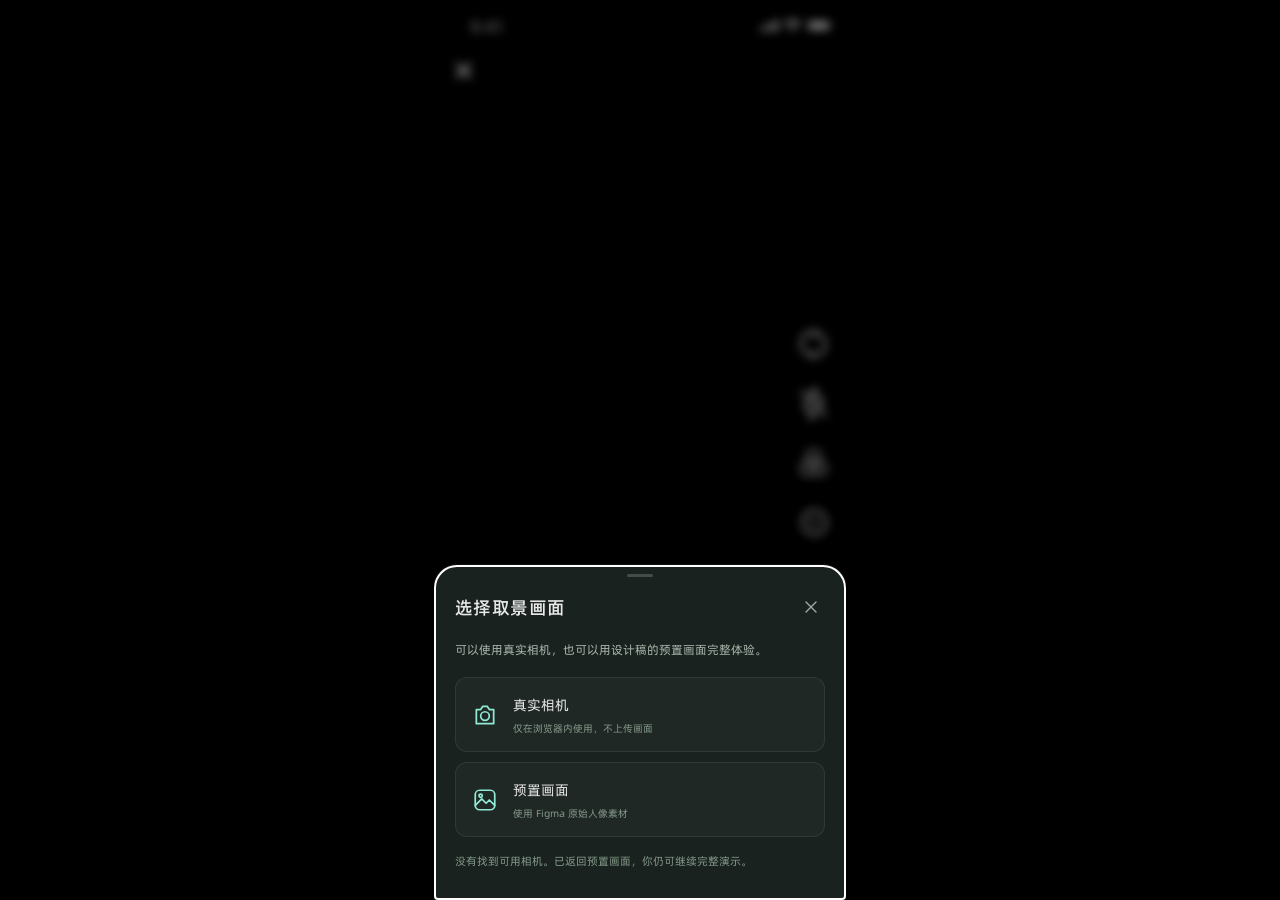
<file: index.html>
<!doctype html>
<html lang="zh-CN">
<head>
<meta charset="UTF-8" />
<meta name="viewport" content="width=device-width, initial-scale=1, viewport-fit=cover" />
<meta name="theme-color" content="#111918" />
<meta name="description" content="AI 点点，来自实际 Figma 设计的移动端构图辅助交互 Demo。" />
<title>AI 点点 · 把这一刻拍好</title>
<link rel="icon" href="./assets/icons/19-98.svg" type="image/svg+xml" />
<link rel="preload" href="./src/styles/fonts/puhuiti2-65-Medium.woff2" as="font" type="font/woff2" crossorigin />
<link rel="stylesheet" href="./src/styles/fonts.css" />
<link rel="stylesheet" href="./src/styles/tokens.css" />
<link rel="stylesheet" href="./src/styles/app.css" />
<link rel="stylesheet" href="./src/styles/camera-design.css" />
<link rel="stylesheet" href="./src/styles/assist-design.css" />
<link rel="stylesheet" href="./src/styles/photo-editor.css" />
<link rel="preload" href="./assets/figma/a25063dc1590114d04b2432fc040241452d833d8.webp" as="image" />
<script type="module" src="./src/entry.js"></script>
<link rel="stylesheet" href="./src/styles/video-editor.css" />
</head>
<body>
<main id="app" class="camera-app" aria-label="AI 点点拍摄 Demo">
<div id="viewfinder" class="viewfinder">
<div id="scene-frame-outer" class="scene-frame"><div id="scene-frame-inner" class="scene-frame"><img id="scene" class="scene" src="./assets/figma/a25063dc1590114d04b2432fc040241452d833d8.webp" alt="预置取景画面：向日葵花田中的白裙人物" />
<video id="camera-video" class="camera-video" autoplay muted playsinline hidden></video>
</div></div>
<div id="guide-layer" class="guide-layer" aria-hidden="true"></div>
<div id="scan-layer" class="scan-layer" aria-hidden="true" hidden></div>
</div>
<div id="ui" class="camera-ui"></div>
<div id="sheet-root"></div>
<div id="toast" class="toast" role="status" aria-live="polite"></div>
<div id="flash" class="capture-flash" hidden></div>
</main>
<noscript>此交互 Demo 需要启用 JavaScript。</noscript>
</body>
</html>
</file>
<file: src/styles/fonts.css>
/* 阿里巴巴普惠体 2.0 —— 按项目用字子集化（约 60KB/字重）。
   设计稿所有像素级文本框都是按这套字体的字宽度量的，
   手机端若回退到系统字体会变宽，导致固定宽度框内折行/裁字。
   注意：字体放在 src/styles/fonts/，用相对路径引用，
   这样 CSS 无论被 <link> 引入还是被内联进 demo.html 都能正确解析。 */
@font-face{font-family:"Alibaba PuHuiTi 2.0";font-style:normal;font-weight:400;font-display:block;src:url("./fonts/puhuiti2-55-Regular.woff2") format("woff2")}
@font-face{font-family:"Alibaba PuHuiTi 2.0";font-style:normal;font-weight:500;font-display:block;src:url("./fonts/puhuiti2-65-Medium.woff2") format("woff2")}
@font-face{font-family:"Alibaba PuHuiTi 2.0";font-style:normal;font-weight:600;font-display:block;src:url("./fonts/puhuiti2-75-SemiBold.woff2") format("woff2")}
@font-face{font-family:"Alibaba PuHuiTi 2.0";font-style:normal;font-weight:900;font-display:block;src:url("./fonts/puhuiti2-105-Heavy.woff2") format("woff2")}
@font-face{font-family:"Alibaba PuHuiTi 2.0";font-style:normal;font-weight:900;font-display:block;src:url("./fonts/puhuiti2-115-Black.woff2") format("woff2")}
</file>
<file: src/styles/tokens.css>
:root {
 color-scheme:dark;
 --color-bg:#101413; --panel:#1a1a1a; --panel-raised:#282828;
 --text:#ffffffe5; --muted:#ffffff99; --subtle:#8d9390;
 --mint:#5afce2; --cyan:#1bc7f4;
 --ai-gradient:linear-gradient(135deg,#effff9 0%,#5afce2 38%,#30dded 65%,#0fbaf9 100%);
 --bubble-gradient:linear-gradient(108deg,#d6fef554 0%,#4af0e659 28%,#1bc7f459 100%);
 --safe-top:env(safe-area-inset-top,0px); --safe-bottom:env(safe-area-inset-bottom,0px);
 --font:"Alibaba PuHuiTi 2.0","PingFang SC","Microsoft YaHei",system-ui,sans-serif;
}
</file>
<file: src/styles/app.css>
*{box-sizing:border-box}html,body{margin:0;width:100%;height:100%;overflow:hidden;background:var(--color-bg);color:var(--text);font-family:var(--font);-webkit-font-smoothing:antialiased}
body{display:grid;place-items:center;background:#000}
button,a,input{-webkit-tap-highlight-color:transparent}button{font:inherit;color:inherit;cursor:pointer;border:0;background:none;touch-action:manipulation;user-select:none}button:disabled{opacity:.35;cursor:default}button:active:not(:disabled){filter:brightness(.84);transform:scale(.96)}button:focus-visible,a:focus-visible,input:focus-visible{outline:2px solid var(--mint);outline-offset:4px}a{color:inherit}button svg{flex-shrink:0;vertical-align:middle}button{transition:background .15s,opacity .15s,transform .15s}img{display:block}h1,h2,p{margin:0}button[hidden],[hidden]{display:none!important}
h1{font-size:52px;line-height:1.48;letter-spacing:2px;font-weight:500}

.round-button{width:44px;height:44px;display:grid;place-items:center;border-radius:50%;flex-shrink:0}


.asset-icon{display:inline-flex;position:relative;align-items:center;justify-content:center}.asset-icon img{flex-shrink:0}.ai-asset{width:44px;height:44px}.ai-asset img{transform:scale(1.45);width:27px;height:27px}.filter-asset img,.beauty-asset img{transform:scale(1.4);width:18px;height:18px}.vlog-asset{width:48px;height:48px}.vlog-asset img{width:33px;height:33px;transform:scale(1.38)}.tiny-ai{width:13px;height:13px;margin-right:3px}.tiny-ai img{width:10px;height:10px;transform:scale(1.2)}
.bottom-stack{position:absolute;bottom:0;left:0;right:0;z-index:6;display:flex;flex-direction:column}.capture-controls{padding:0 25px calc(var(--safe-bottom) + 12px);display:flex;flex-direction:column;position:relative;gap:10px}.assistant-area{align-self:flex-start;margin-left:4px;margin-bottom:9px;max-width:calc(100% - 4px);position:relative;min-height:47px}.assistant-bubble{font-size:12px;font-weight:500;line-height:1.6;padding:10px 10px 11px 12px;display:flex;gap:8px;align-items:center;min-height:44px;border:1px solid #ffffff95;border-radius:9px 9px 9px 2px;box-shadow:inset -1px -1px 3px #ffffff35,0 3px 14px #082e2840;background:var(--bubble-gradient),#0005;backdrop-filter:blur(9px);-webkit-backdrop-filter:blur(9px)}.assistant-bubble:after{content:"";position:absolute;left:25px;bottom:0;transform:translateY(5px) rotate(45deg);width:8px;height:8px;background:#48b5a1bb;border-right:1px solid #ffffff80;border-bottom:1px solid #ffffff80}.assistant-bubble strong{font-weight:500;margin-left:10px;font-variant-numeric:tabular-nums}.enable-button{background:var(--ai-gradient);border:1px solid #ffffff40;min-width:49px;min-height:32px;border-radius:18px;font-size:12px;color:#133d37;font-weight:600;flex-shrink:0;padding:0 11px}.bubble-close{align-self:stretch;min-width:28px;min-height:28px;display:grid;place-items:center;margin:-4px -2px -4px 0}.analysis-progress{height:2px;position:absolute;left:5px;right:5px;bottom:3px;background:#ffffff24;border-radius:2px;overflow:hidden}.analysis-progress i{display:block;height:100%;background:#d6fef5;transition:width .08s linear}.alignment-instruction{font-size:10px;line-height:1.6;max-width:245px;margin-top:11px;color:#e3f7f0;text-shadow:0 1px 3px #000}
.shutter-row{display:grid;grid-template-columns:1fr 1.5fr 1fr;align-items:center;justify-items:center;min-height:90px}.entry{min-width:56px;min-height:65px;display:flex;flex-direction:column;align-items:center;justify-content:center;gap:5px;font-size:10px;text-shadow:0 1px 5px #0008;position:relative}.entry.is-on:before{content:"";width:48px;height:48px;position:absolute;top:2px;border-radius:50%;box-shadow:0 0 25px #46f0d93d}.entry span:last-child{font-weight:600}.shutter{width:85px;height:85px;padding:6px;border:3px solid #ffffffe5;border-radius:50%;display:grid;place-items:center;filter:drop-shadow(0 2px 7px #0003)}.shutter-core{width:100%;height:100%;border-radius:50%;background:#ffffffe5;transition:border-radius .2s,transform .2s,background .2s}.shutter:active:not(:disabled) .shutter-core{transform:scale(.9)}.live-shutter .shutter-core{background:#f55a61}.live-shutter.is-live .shutter-core{border-radius:6px;transform:scale(.55)}
.recommendation-panel{background:var(--panel);border-top:1px solid #ffffff12;display:flex;flex-direction:column;padding:0 0 calc(var(--safe-bottom) + 8px);max-height:55dvh;overflow:hidden;border-radius:16px 16px 0 0}.panel-handle{height:3px;min-height:3px;width:26px;background:#ffffff30;align-self:center;margin:8px auto 0;border-radius:3px}.panel-heading{display:grid;grid-template-columns:44px 1fr 44px;align-items:center;padding:0 8px;height:46px;flex-shrink:0}.panel-back,.panel-close{height:44px;width:44px;border-radius:50%;display:grid;place-items:center;color:#a7a7a7}.panel-tabs{display:flex;height:46px;justify-content:space-around}.panel-tabs button{min-width:64px;font-size:14px;font-weight:600;color:var(--muted);position:relative}.panel-tabs button.active{color:var(--text)}.panel-tabs button.active:after{content:"";height:2px;position:absolute;bottom:4px;left:22px;right:22px;background:linear-gradient(90deg,#58fbe2,#21ccf1);border-radius:3px}.category-list{display:flex;flex-shrink:0;gap:8px;overflow-x:auto;padding:0 15px;scrollbar-width:none;overscroll-behavior-x:contain}.category-list::-webkit-scrollbar,.reference-list::-webkit-scrollbar{display:none}.category-list button{font-size:11px;color:#92908f;white-space:nowrap;min-height:44px;padding:0 4px;display:flex;align-items:center;flex-shrink:0}.category-list .selected{color:#71f0df}.reference-list{display:flex;gap:10px;overflow-x:auto;padding:3px 17px 6px;flex-shrink:0;scrollbar-width:none;overscroll-behavior-x:contain}.reference-card{width:62px;height:73px;min-width:62px;padding:2px;border:1.5px solid transparent;border-radius:8px;position:relative;overflow:hidden}.reference-card>img{width:100%;height:100%;object-fit:cover;border-radius:5px}.reference-card.selected{border-color:var(--mint);background:linear-gradient(135deg,#effffb,#45ece7,#1cc8f4)}.reference-title{position:absolute;bottom:3px;left:3px;right:3px;padding:13px 1px 3px;background:linear-gradient(transparent,#0009);font-size:9px;text-align:center;border-radius:0 0 5px 5px;letter-spacing:.3px}.selected-check{position:absolute;bottom:3px;right:3px;width:15px;height:15px;display:grid;place-items:center;background:var(--mint);color:#103b30;border-radius:4px 0 4px 0}.recommend-tag{position:absolute;top:3px;left:3px;background:#182b25c9;color:#c5fae7;border-radius:4px 0 4px 0;padding:2px 4px;font-size:8px}.panel-footer{display:flex;align-items:center;justify-content:space-between;gap:13px;padding:9px 17px 2px;min-height:61px;flex-shrink:0}.panel-footer p{font-size:10px;line-height:1.65;color:#a2aaa5;max-width:60%}.primary-button{min-height:42px;display:flex;align-items:center;justify-content:center;gap:8px;padding:0 17px;border-radius:24px;background:linear-gradient(120deg,#a4fbe7,#5afce2 43%,#21ccf1);color:#103c34;font-size:12px;font-weight:650;white-space:nowrap;flex-shrink:0}.primary-button:disabled{opacity:.3}.with-panel .capture-controls{padding-bottom:8px;gap:0}.with-panel .shutter-row{min-height:86px}.with-panel .assistant-area{margin-bottom:3px}.with-panel .shutter{width:78px;height:78px}.with-panel .entry{min-height:63px}.align-summary{padding:12px 20px 7px;display:flex;gap:13px;align-items:center}.align-option{font-size:11px;border:1px solid #5afce266;background:#5afce211;color:var(--mint);border-radius:6px;padding:6px 9px;white-space:nowrap}.align-summary p{font-size:11px;color:var(--muted);line-height:1.6}.alignment-value{font-size:11px;color:var(--muted)}.alignment-value b{font-weight:500;font-variant-numeric:tabular-nums;color:var(--mint);margin-left:6px}
.guide-layer{position:absolute;inset:17% 13% 27%;pointer-events:none}.guide-layer.preview-guide{bottom:48%;top:16%}.composition-guide{width:100%;height:100%;overflow:visible;filter:drop-shadow(0 1px 2px #082c2870)}.composition-guide g{stroke:#8cf7e5;stroke-width:1.2;fill:none;vector-effect:non-scaling-stroke}.composition-guide path,.composition-guide rect,.composition-guide circle,.composition-guide ellipse{vector-effect:non-scaling-stroke}.composition-guide .guide-dot{fill:#d4fff5;stroke:none}.pose-guide g{stroke-width:1.8}
.alignment-area{position:absolute;top:20%;left:15%;width:65%;height:27%;z-index:4}.align-target{position:absolute;left:61%;top:38%;transform:translate(-50%,-50%);width:54px;height:54px;border:1px dashed #e5fff4;border-radius:50%;display:grid;place-items:center;box-shadow:0 0 18px #3edcc64d}.align-target span{width:31px;height:31px;border:1px solid #79f4dc;border-radius:50%}.align-dot{position:absolute;left:28%;top:70%;transform:translate(-50%,-50%);height:48px;width:48px;border-radius:50%;touch-action:none;background:radial-gradient(circle,#d8fff6 0 10%,#5afce2 11% 20%,#5afce230 22% 50%,transparent 53%);filter:drop-shadow(0 0 9px #4af0e6)}.align-dot:active{transform:translate(-50%,-50%)!important}.drag-hint{position:absolute;left:50%;top:100%;transform:translateX(-50%);font-size:10px;white-space:nowrap;text-shadow:0 1px 4px #000;background:#0b28236e;padding:6px 10px;border-radius:20px}
.countdown{position:absolute;top:36%;left:0;right:0;text-align:center;font-size:90px;font-weight:200;text-shadow:0 3px 24px #0005;z-index:10}
.live-preview-label,.live-indicator{position:absolute;top:calc(var(--safe-top) + 70px);left:50%;transform:translateX(-50%);font-size:10px;white-space:nowrap;background:#12241a88;border:1px solid #ffffff20;border-radius:20px;padding:7px 11px;display:flex;gap:7px;align-items:center}.live-indicator i{width:5px;height:5px;border-radius:50%;background:#ff6c77;animation:blink 1.8s infinite}.live-indicator time{font-variant-numeric:tabular-nums;letter-spacing:1px}.live-indicator{background:#511d2388}
.sheet-backdrop{position:absolute;inset:0;background:#0007;backdrop-filter:blur(5px);-webkit-backdrop-filter:blur(5px);z-index:20}.bottom-sheet{position:absolute;bottom:0;left:0;right:0;z-index:21;border-radius:22px 22px 0 0;background:#1a221f;border:1px solid #ffffff15;max-height:86%;display:flex;flex-direction:column;padding:0 20px calc(var(--safe-bottom) + 24px);box-shadow:0 -12px 70px #0004;animation:sheet-in .22s ease-out}.sheet-heading{display:flex;justify-content:space-between;align-items:center;margin-top:8px;gap:10px;flex-shrink:0}.sheet-heading h2{font-size:18px;font-weight:550;letter-spacing:.5px}.sheet-heading .round-button{margin-right:-8px;color:#a0ada5}.sheet-content{overflow-y:auto;overscroll-behavior:contain;padding:10px 0 3px}.sheet-content>p{font-size:12px;color:#a9b7ad;line-height:1.9;margin-bottom:15px}.source-options{display:grid;gap:10px}.source-option{display:flex;align-items:center;gap:15px;text-align:left;padding:16px;background:#ffffff07;border:1px solid #ffffff14;border-radius:12px;min-height:75px}.source-option>svg{color:#90e9d4}.source-option span{font-size:14px}.source-option small{display:block;color:#84998b;font-size:10px;margin-top:6px}.sheet-note{font-size:11px!important;color:#83988a!important;line-height:1.8!important;margin-top:15px;margin-bottom:0!important}.notice{font-size:12px;line-height:1.8;padding:15px;background:#5afce20a;border:1px solid #5afce21a;border-radius:10px;color:#a6c2b3}.notice b{font-size:12px;font-weight:500;color:#c0e9d6}.notice p{font-size:11px;margin-top:6px;line-height:1.9}.help-steps{margin:8px 0 22px;padding-left:22px;font-size:12px;color:#c7d8ce;line-height:2.5}.sheet-actions{display:flex;gap:10px;margin-top:24px}.secondary-button{min-height:44px;padding:0 18px;border:1px solid #ffffff25;border-radius:24px;font-size:12px;color:#b8c7bd}.full-width{width:100%;margin-top:18px}.filter-options{display:flex;gap:12px}.filter-options button{flex:1;padding:8px;border:1px solid #ffffff20;border-radius:10px;font-size:12px}.filter-options button.selected{border-color:var(--mint);background:#5afce210;color:var(--mint)}.filter-preview{display:block;background:url('../../assets/figma/a25063dc1590114d04b2432fc040241452d833d8.webp') center 34%/cover;height:100px;border-radius:6px;margin-bottom:10px}.filter-preview.warm{filter:sepia(.18) saturate(1.12) brightness(1.03)}.filter-preview.mono{filter:grayscale(1) contrast(1.08)}.range-label{display:flex;justify-content:space-between;font-size:12px;color:#bed3c5;margin:10px 0 17px}.range-label output{color:var(--mint)}input[type=range]{width:100%;height:44px;accent-color:var(--mint);margin:0;touch-action:pan-x}.photo-grid{display:grid;grid-template-columns:1fr 1fr;gap:12px}.photo-card{background:#ffffff07;position:relative;border-radius:9px;overflow:hidden;padding-bottom:8px}.photo-card>img{width:100%;aspect-ratio:3/4;object-fit:cover}.photo-card>span{display:block;font-size:9px;color:#97b0a0;padding:9px 9px 7px}.photo-card>a{display:flex;justify-content:center;gap:6px;align-items:center;font-size:11px;text-decoration:none;color:var(--mint);min-height:35px}.empty-gallery{display:flex;flex-direction:column;align-items:center;padding:27px 0 35px;color:#698775;gap:14px}.empty-gallery p{color:#c4d5ca;font-size:14px}.empty-gallery small{font-size:11px}
.toast{position:absolute;z-index:40;bottom:calc(var(--safe-bottom) + 203px);left:50%;transform:translate(-50%,8px);width:max-content;max-width:calc(100% - 36px);font-size:12px;line-height:1.7;padding:11px 16px;border-radius:12px;background:#101d17ed;box-shadow:0 4px 25px #0005;border:1px solid #ffffff1c;color:#d9f4e6;pointer-events:none;opacity:0;transition:opacity .2s,transform .2s;text-align:center}.toast.visible{opacity:1;transform:translate(-50%,0)}.capture-flash{position:absolute;inset:0;background:#fff;pointer-events:none;z-index:35;animation:flash .16s ease-out}
@keyframes blink{50%{opacity:.35}}@keyframes sheet-in{from{transform:translateY(25px);opacity:.3}to{transform:translateY(0);opacity:1}}@keyframes flash{from{opacity:.8}to{opacity:0}}
@media(max-width:900px){body{background:#101413}}
@media(max-height:700px){.capture-controls{padding-bottom:calc(var(--safe-bottom) + 5px);gap:5px}.shutter-row{min-height:77px}.shutter{width:73px;height:73px}.assistant-area{margin-bottom:2px}.assistant-bubble{padding:7px 8px 8px 10px;min-height:38px;font-size:11px}.reference-card{height:62px;width:57px;min-width:57px}.panel-footer{min-height:53px;padding-top:5px}.category-list button{min-height:38px}.panel-heading,.panel-tabs{height:42px}.with-panel .shutter-row{min-height:72px}.with-panel .shutter{width:66px;height:66px}.entry{gap:1px;min-height:59px}.alignment-area{top:17%;height:24%}h1{font-size:42px}}
@media(max-width:350px){.capture-controls{padding-left:17px;padding-right:17px}.assistant-bubble{font-size:10.5px;gap:5px}.enable-button{padding:0 9px;min-width:43px}.panel-footer{gap:8px;padding-left:14px;padding-right:14px}.panel-footer p{font-size:9px}.primary-button{font-size:11px;padding:0 13px}}
@media(orientation:landscape) and (max-height:500px){.capture-controls{gap:0;padding-bottom:5px}.assistant-area{display:none}.shutter-row{min-height:64px}.shutter{height:60px;width:60px}.recommendation-panel{max-height:48dvh;overflow-y:auto}.panel-footer{min-height:48px}.guide-layer{inset:15% 20% 32%}.reference-card{height:50px;min-width:50px;width:50px}.category-list button{min-height:34px}.panel-heading,.panel-tabs{height:35px}.with-panel .shutter-row{min-height:61px}}
@media(prefers-reduced-motion:reduce){*,*:before,*:after{animation-duration:.01ms!important;animation-iteration-count:1!important;transition-duration:.01ms!important;scroll-behavior:auto!important}}

/* Touch targets can exceed the original artwork without enlarging the icon. */
.bubble-close{min-width:36px;min-height:44px}.enable-button{min-height:40px}
</file>
<file: src/styles/camera-design.css>
/* Main camera geometry comes ONLY from src/design/camera-layout.js.
   --du is one design pixel in CSS pixels. Hit areas may extend beyond artwork. */
body {
  display: grid;
  place-items: center;
  background: #000;
  gap: 0;
}
.camera-app {
  width: min(100vw, calc(100dvh * 264.3290710449219 / 576.4695434570312));
  height: auto;
  aspect-ratio: 264.3290710449219 / 576.4695434570312;
  max-width: none;
  position: relative;
  isolation: isolate;
  overflow: hidden;
  flex: none;
  border-radius: 0;
  box-shadow: none;
  background: #000;
  --du: 1px;
  --design-scale: 1;
  --bottom-lift: max(0px, calc(var(--safe-bottom) - var(--bottom-reserve, 0px)));
}
.camera-ui, .viewfinder, .main-camera-design {
  position: absolute;
  inset: 0;
}
.viewfinder { overflow: hidden; }
.scene-frame {
  position: absolute;
  left: calc(var(--x) * var(--du));
  top: calc(var(--y) * var(--du));
  width: calc(var(--w) * var(--du));
  height: calc(var(--h) * var(--du));
  overflow: hidden;
}
#scene-frame-outer { border-radius: calc(13.660417556762695 * var(--du)); }
#scene-frame-inner { border-radius: calc(13.796182632446289 * var(--du)); }
.scene, .camera-video {
  position: absolute;
  left: calc(var(--x) * var(--du));
  top: calc(var(--y) * var(--du));
  width: calc(var(--w) * var(--du));
  height: calc(var(--h) * var(--du));
  right: auto;
  bottom: auto;
  object-fit: cover;
  object-position: center;
  transition: filter .2s, transform 1.2s;
}
.scene.generated-scene { transform: scale(1.48); }
#camera-video.camera-video {
  inset:0;width:100%;height:100%;object-fit:cover;object-position:center;background:#000;
  transition:filter .2s; /* Mirror switches immediately; never animate a stretched frame. */
}
.design-box {
  display: block;
  position: absolute;
  left: calc(var(--x) * var(--du));
  top: calc(var(--y) * var(--du));
  width: calc(var(--w) * var(--du));
  height: calc(var(--h) * var(--du));
}
.design-hit {
  position: absolute;
  --center-x: calc(var(--cx) * var(--du));
  --center-y: calc(var(--cy) * var(--du));
  --hit-w: max(44px, calc(var(--w) * var(--du)));
  --hit-h: max(44px, calc(var(--h) * var(--du)));
  --hit-left: clamp(0px, calc(var(--center-x) - var(--hit-w) / 2), calc(var(--canvas-w) - var(--hit-w)));
  --hit-top: clamp(0px, calc(var(--center-y) - var(--hit-h) / 2), calc(var(--canvas-h) - var(--hit-h)));
  left: var(--hit-left);
  top: var(--hit-top);
  width: var(--hit-w);
  height: var(--hit-h);
  padding: 0;
  min-width: 0;
  border: 0;
  border-radius: 0;
  background: none;
  transform: none;
}
.design-hit:active:not(:disabled) { transform: none; }
.design-hit > .design-art {
  left: calc(var(--center-x) - var(--hit-left) + var(--x) * var(--du));
  top: calc(var(--center-y) - var(--hit-top) + var(--y) * var(--du));
  pointer-events: none;
}
.design-art img, .design-entry-art img, .design-bubble-art img {
  position: absolute;
  left: 0;
  top: 0;
  max-width: none;
  transform: scale(var(--design-scale));
  transform-origin: top left;
}
/* Native SVG dimensions are untouched: each asset is scaled at its own slot. */
.design-header, .design-tools { position: static; }
.design-header .design-hit { --center-y: max(calc(var(--cy) * var(--du)), calc(var(--safe-top) + 22px)); }
.design-label {
  font-family: var(--font);
  font-size: calc(var(--font-size) * var(--du));
  line-height: 1.43;
  letter-spacing: 0;
  font-weight: 600;
  color: #ffffffe5;
  white-space: nowrap;
  text-align: left;
  pointer-events: none;
}
.design-prompt > .design-label { font-weight: 500; }
.design-prompt { position: static; }
.design-prompt .design-bubble-art { pointer-events: none; }
.design-enable { z-index: 6; }
.design-enable-label { z-index: 7; line-height: 1.0625; }
.design-entry {
  padding: 0;
  background: none;
  border: 0;
  border-radius: 0;
  min-width: 44px;
  min-height: 44px;
  z-index: 6;
}
.design-entry-art { pointer-events: none; }
.design-shutter {
  padding: 0;
  background: none;
  border: calc(2.732083559036255 * var(--du)) solid #ffffffe5;
  border-radius: 50%;
  z-index: 6;
}
.design-shutter-core {
  /* A border does not move the child coordinate origin. Compensate for it here. */
  left: calc((var(--x) - 2.732083559036255) * var(--du));
  top: calc((var(--y) - 2.732083559036255) * var(--du));
  background: #ffffffe5;
  border-radius: 50%;
}
.design-shutter.live-shutter .design-shutter-core { background: #f55a61; }
.design-shutter.is-live .design-shutter-core { border-radius: 8%; transform: scale(.55); }
.design-modes { position: absolute; inset: 0; pointer-events: none; transform: translateY(calc(-1 * var(--bottom-lift))); }
.design-mode { font-size: calc(10.92833423614502 * var(--du)); font-weight: 600; color: #ffffffe5; pointer-events: auto; z-index: 6; }
.design-mode-indicator { background: #ffffffe5; border-radius: calc(1.039205551147461 * var(--du)); }
.design-assistant-dynamic { position: absolute; left: calc(var(--x) * var(--du)); top: calc(var(--y) * var(--du)); max-width: 85%; width: max-content; }
.design-assistant-dynamic .assistant-area { margin: 0; min-height: 0; }
.design-assistant-dynamic .assistant-bubble { font-weight: 500; }
@media (prefers-reduced-motion: reduce) {
  .scene, .camera-video { transition: none; }
}

.design-mode { display: grid; place-items: center; line-height: calc(15 * var(--du)); }
.design-mode > span { display: block; height: calc(15 * var(--du)); line-height: calc(15 * var(--du)); }

/* Scanning is the same camera view, with its own Figma 19:207 geometry. */
.scan-layer { position:absolute; inset:0; pointer-events:none; }
.design-scan-gradient img, .design-scan-points img {
 position:absolute; max-width:none; transform:scale(var(--design-scale)); transform-origin:top left;
}
.design-scan-points img {
 /* The Figma SVG export includes the source layer-blur outside the group bounds. */
 left:calc(-4.166427135467529 * var(--du)); top:calc(-4.166427135467529 * var(--du));
}
.design-scanning-prompt { position:static; }
.design-scanning-prompt .design-bubble-art { pointer-events:none; }
.design-scanning-prompt .scan-label { font-weight:500; }
.design-scanning-prompt [data-design="scanProgress"] { font-variant-numeric:tabular-nums; }
.main-camera-design[data-design-stage="scanning"] button:disabled { opacity:1; }

/* Animate the original Figma gradient itself; no separate scanning line. */
.design-scan-gradient { overflow:hidden; }
#app[data-stage="scanning"] .design-scan-gradient img {
 animation:scan-gradient-flow 2.2s ease-in-out infinite;
}
@keyframes scan-gradient-flow {
 0% { top:-100%; opacity:0; }
 15% { opacity:1; }
 75% { top:0; opacity:1; }
 100% { top:0; opacity:0; }
}
@media (prefers-reduced-motion:reduce) {
 #app[data-stage="scanning"] .design-scan-gradient img { animation:none; top:0; opacity:.7; }
}

.design-status { position:absolute; left:calc(var(--status-x) * var(--du)); top:var(--safe-top,0px); pointer-events:none; z-index:9; }
.design-status img { position:absolute; max-width:none; transform:scale(var(--design-scale)); transform-origin:top left; }
</file>
<file: src/styles/assist-design.css>
/* Only the four audited assistance states use these rules. */
.assist-camera { position:absolute; inset:0; overflow:hidden; }
.assist-layer { pointer-events:none; }
.assist-art img { position:absolute; left:calc(var(--paint-x,0) * var(--du)); top:calc(var(--paint-y,0) * var(--du)); max-width:none; transform:scale(var(--design-scale)); transform-origin:top left; }
.assist-text { font-family:var(--font); font-size:calc(var(--font-size) * var(--du)); font-weight:var(--text-weight,500); color:var(--text-color,#ffffffe5); line-height:1.43; white-space:nowrap; }
.assist-control { z-index:5; }
.assist-control > .assist-layer { left:calc(var(--center-x) - var(--hit-left) + var(--x) * var(--du)); top:calc(var(--center-y) - var(--hit-top) + var(--y) * var(--du)); }
.assist-control:active:not(:disabled) { transform:none; }
.assist-camera button:disabled { opacity:1; }
.assist-camera header,.assist-camera nav,.assist-panel,.assist-alignment { position:static; }
.assist-entry { padding:0; border:0; background:none; min-width:44px; min-height:44px; z-index:4; }
.assist-shutter { padding:0; border:calc(2.732083559036255 * var(--du)) solid #ffffffe5; border-radius:50%; background:none; z-index:4; }
.assist-shutter-core { left:calc((var(--x) - 2.732083559036255) * var(--du)); top:calc((var(--y) - 2.732083559036255) * var(--du)); background:#ffffffe5; border-radius:50%; }
.assist-shutter:active:not(:disabled) { transform:none; }
.assist-shutter:active:not(:disabled) .assist-shutter-core { filter:brightness(.85); }
.assist-panel-bg { background:#000; z-index:1; }
.assist-tab-indicator { background:linear-gradient(140deg,#effffb,#45ece7,#1cc8f4); border-radius:calc(1.039205551147461 * var(--du)); z-index:3; }
.assist-smart-pill { border-radius:calc(7.162046432495117 * var(--du)); background:#282828; z-index:2; }
.assist-panel [data-figma-node="19:395"],.assist-panel [data-figma-node="19:492"] { z-index:3; }
.assist-tab,.assist-category { z-index:4; }
.assist-tab[aria-selected="false"] .assist-text { color:#ffffff99; }
.assist-tab[aria-selected="true"] .assist-text { color:#ffffffe5; }
.assist-category .assist-text { color:#7a7979; }
.assist-category.selected .assist-text { background:linear-gradient(101deg,#ebfefa,#59fbe2,#23cdf1); -webkit-background-clip:text; background-clip:text; color:transparent; }
.assist-reference-art,.assist-none-art { border-radius:calc(var(--radius,7.805952548980713) * var(--du)); background:#1a1a1a; }
.assist-reference-art img { width:100%; height:100%; object-fit:cover; border-radius:inherit; }
.assist-reference-art.svg-crop { overflow:hidden; }
.assist-reference-art.svg-crop img { position:absolute; width:auto; height:auto; max-width:none; transform:scale(var(--design-scale)); transform-origin:top left; }
.assist-reference-art.selected::after { content:""; position:absolute; inset:calc(-1.0245312452316284 * var(--du)); border:calc(1.0245312452316284 * var(--du)) solid #45ece7; border-radius:calc(8.830483794212341 * var(--du)); }
.assist-none-art .assist-art img { max-width:none; }
.assist-align-dot { touch-action:none; }
.assist-live-dim { box-shadow:0 0 0 200vmax #0008; }
.assist-sr-only { position:absolute; width:1px; height:1px; overflow:hidden; clip:rect(0,0,0,0); white-space:nowrap; }
.camera-app[data-stage="ready"] .scene.generated-scene { transform:none; }

.assist-camera > header .assist-control { --center-y:max(calc(var(--cy) * var(--du)), calc(var(--safe-top) + 22px)); }
.assist-camera .assist-panel { position:absolute; inset:0; --assist-panel-lift:max(0px,calc(var(--safe-bottom) - var(--panel-reserve))); transform:translateY(calc(-1 * var(--assist-panel-lift))); pointer-events:none; }
.assist-panel button { pointer-events:auto; }

/* Dense source category row: use neighbouring label spacing, with 44px height. */
.assist-category { --hit-w:calc((var(--w) + 8) * var(--du)); }
.assist-category[data-value="smart"] { --hit-w:max(44px,calc(var(--w) * var(--du))); }

/* Rotate the original arrow and stretch its original dashed connector between the two dots. */
.assist-direction { position:absolute; left:calc(var(--tip-x) * var(--du)); top:calc(var(--tip-y) * var(--du)); transform:rotate(var(--direction-angle)); transform-origin:0 0; pointer-events:none; }
.assist-direction img { position:absolute; max-width:none; transform-origin:top left; }
.assist-direction-arrow img { left:calc(-5.03853 * var(--du)); top:calc(-1.03555 * var(--du)); transform:scale(var(--design-scale)); }
.assist-direction-line { position:absolute; left:calc(-0.853776 * var(--du)); top:0; width:calc(1.707552 * var(--du)); height:calc(var(--line-length) * var(--du)); background:repeating-linear-gradient(to bottom,#00daf6 0 calc(3.415104 * var(--du)),transparent calc(3.415104 * var(--du)) calc(6.830208 * var(--du))); }

.assist-preview-collapse:active { transform:none!important; }
.assist-preview-collapse { position:absolute; inset:0 0 calc(100% - 475 * var(--du)); border:0; background:transparent; z-index:0; }
.collapsed-assist { position:absolute; inset:0; }
.collapsed-template,.collapsed-template-close { padding:0; border:0; background:transparent; z-index:6; }
.collapsed-template img,.collapsed-template-close img { position:absolute; left:0; top:0; max-width:none; transform:scale(calc(var(--design-scale) * .9207865256)); transform-origin:top left; }
.collapsed-template img { left:calc(-.9072000384 * .9207865256 * var(--du)); top:calc(-.9072000384 * .9207865256 * var(--du)); }
.collapsed-template-close::before { content:"";position:absolute;inset:-10px; }

.collapsed-template { border:calc(.9072000384 * .9207865256 * var(--du)) solid #45ece7; border-radius:calc(2.41920018196 * .9207865256 * var(--du)); }
.collapsed-template .collapsed-selected-image { left:0;top:0;width:100%;height:100%;object-fit:cover;transform:none;border-radius:inherit; }
</file>
<file: src/styles/photo-editor.css>
.photo-editor{position:absolute;inset:0;z-index:20;background:#1a191e;overflow:hidden}
.photo-editor>span,.photo-editor>button{position:absolute}
.photo-editor>span{pointer-events:none;z-index:2}
.photo-editor>span img{position:absolute;max-width:none}
.photo-editor .photo-result{position:absolute;left:0;top:11%;width:100%;height:70%;object-fit:contain;background:#1a191e;z-index:1}
.photo-editor>button{background:transparent;border:0;min-width:44px;min-height:44px;z-index:3;padding:0}
.photo-editor>button:active{background:#ffffff18}
.photo-editor .photo-thumbnail{position:absolute;z-index:2;object-fit:cover;border-radius:3px;pointer-events:none}
</file>
<file: src/styles/video-editor.css>
#video-editor-root{position:relative;overflow:hidden;background:#000;isolation:isolate;max-width:100vw;max-height:100dvh}
.video-editor{position:absolute;inset:0;overflow:hidden;background:#000}
.editor-layer{position:absolute;pointer-events:none;box-sizing:border-box}
.editor-layer img{position:absolute;max-width:none;transform:scale(var(--editor-scale));transform-origin:top left}
.editor-text{font-family:var(--font);line-height:1.35;white-space:pre-wrap}
.editor-hit{position:absolute;left:calc(var(--hx) * var(--eu) - max(44px,var(--hw) * var(--eu))/2);top:calc(var(--hy) * var(--eu) - max(44px,var(--hh) * var(--eu))/2);width:max(44px,calc(var(--hw) * var(--eu)));height:max(44px,calc(var(--hh) * var(--eu)));background:transparent;border:0;padding:0;z-index:5}
.editor-hit:active{background:#ffffff12;transform:none}
.editor-prompt{pointer-events:auto;background:transparent;border:0;color:#eee;padding:0;z-index:6;outline:none!important;font-family:var(--font)}
.editor-prompt::placeholder{color:#777}
.editor-thinking{animation:editor-think 1.1s ease-in-out infinite}
.editor-pause{display:flex;justify-content:space-between;padding:1px 2px}
.editor-pause i{display:block;width:30%;height:100%;background:#fff;border-radius:1px}
.editor-sr-status{position:absolute;width:1px;height:1px;overflow:hidden;clip:rect(0,0,0,0)}
@keyframes editor-think{50%{opacity:.35}}
@media(prefers-reduced-motion:reduce){.editor-thinking{animation:none}}
</file>
